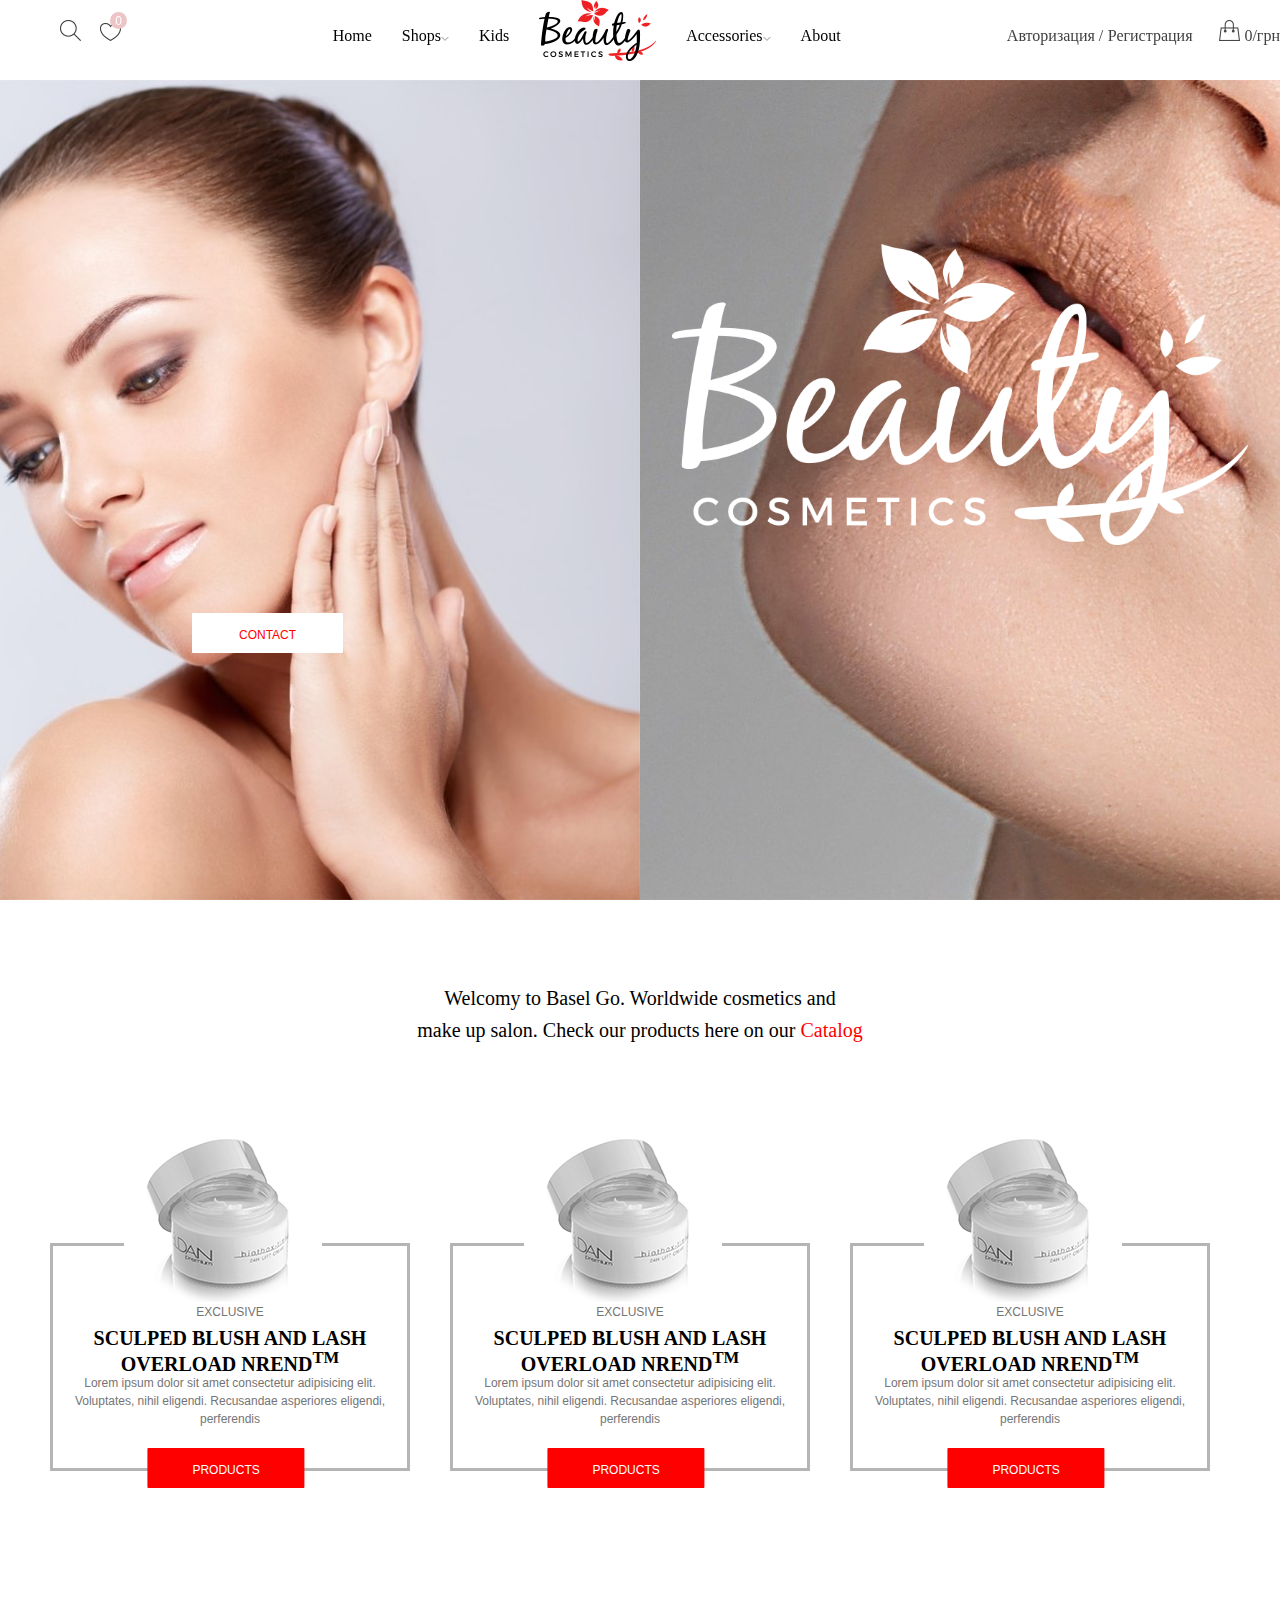
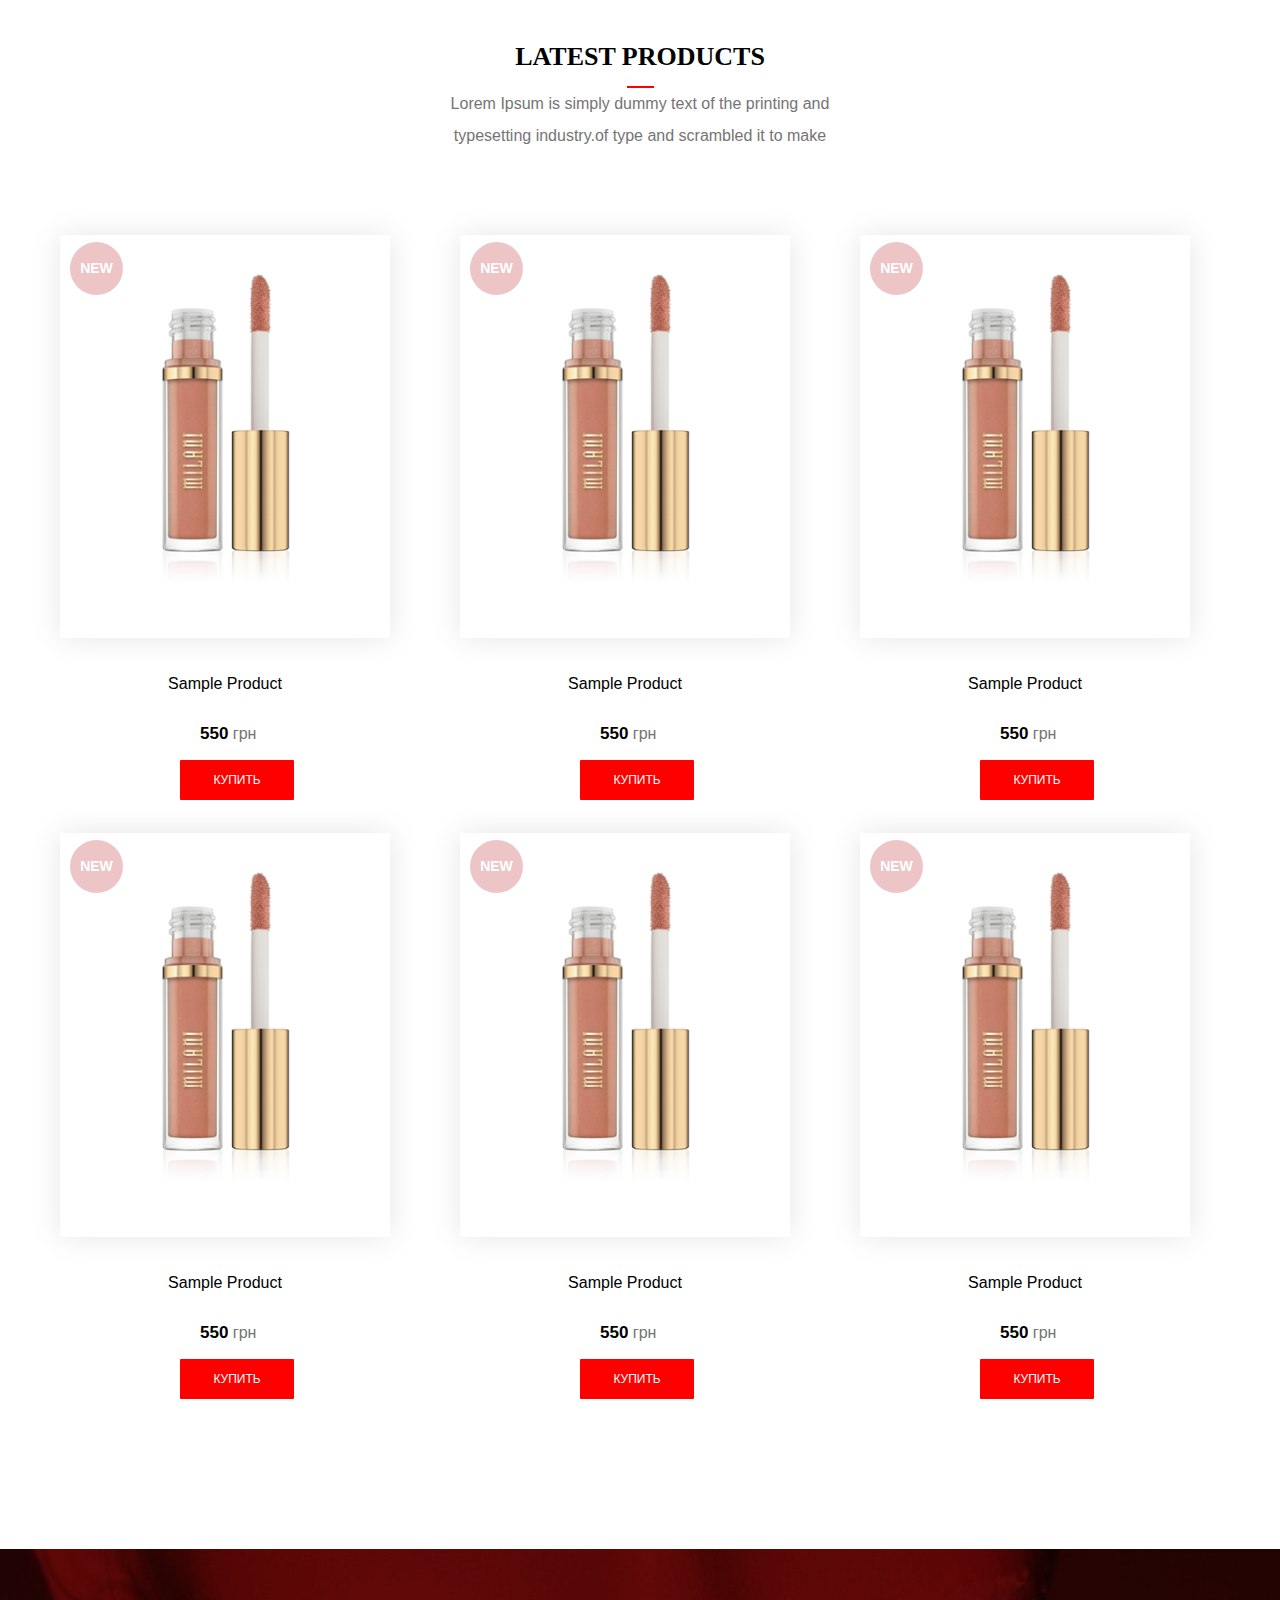
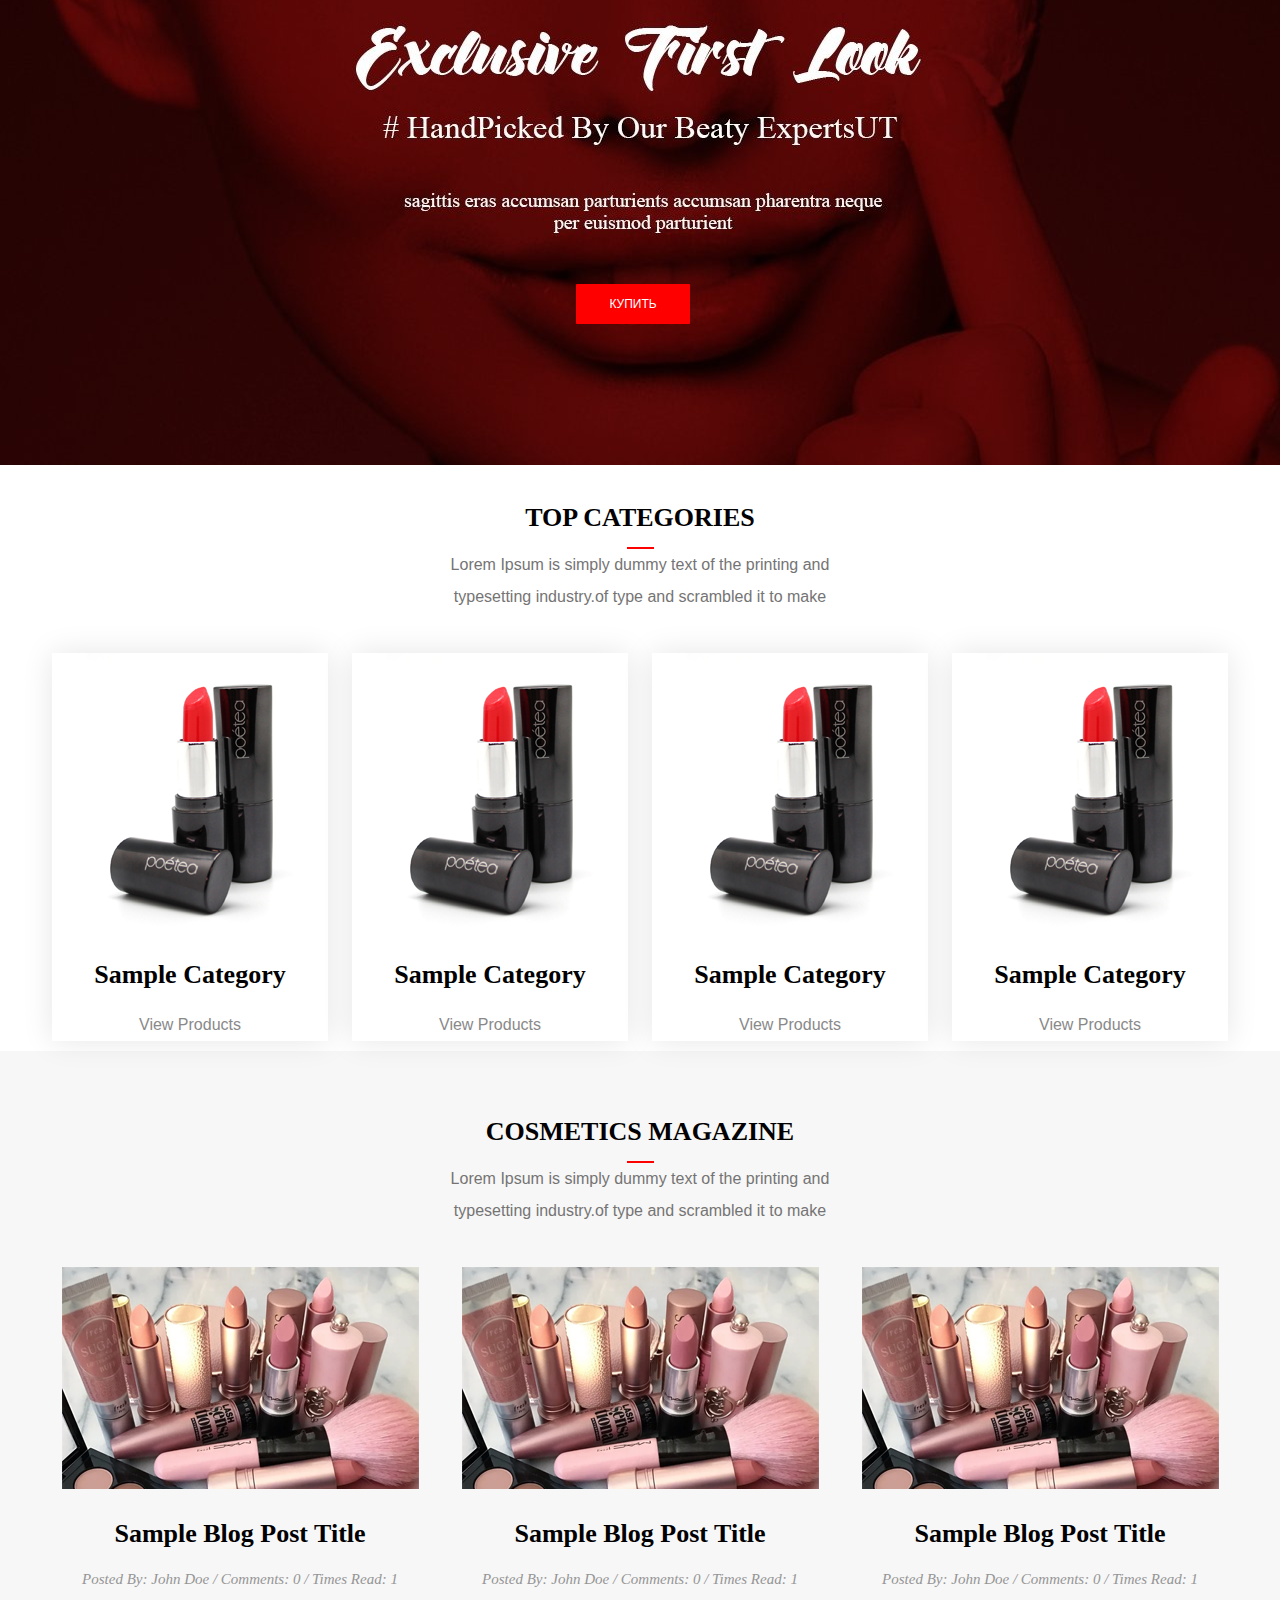
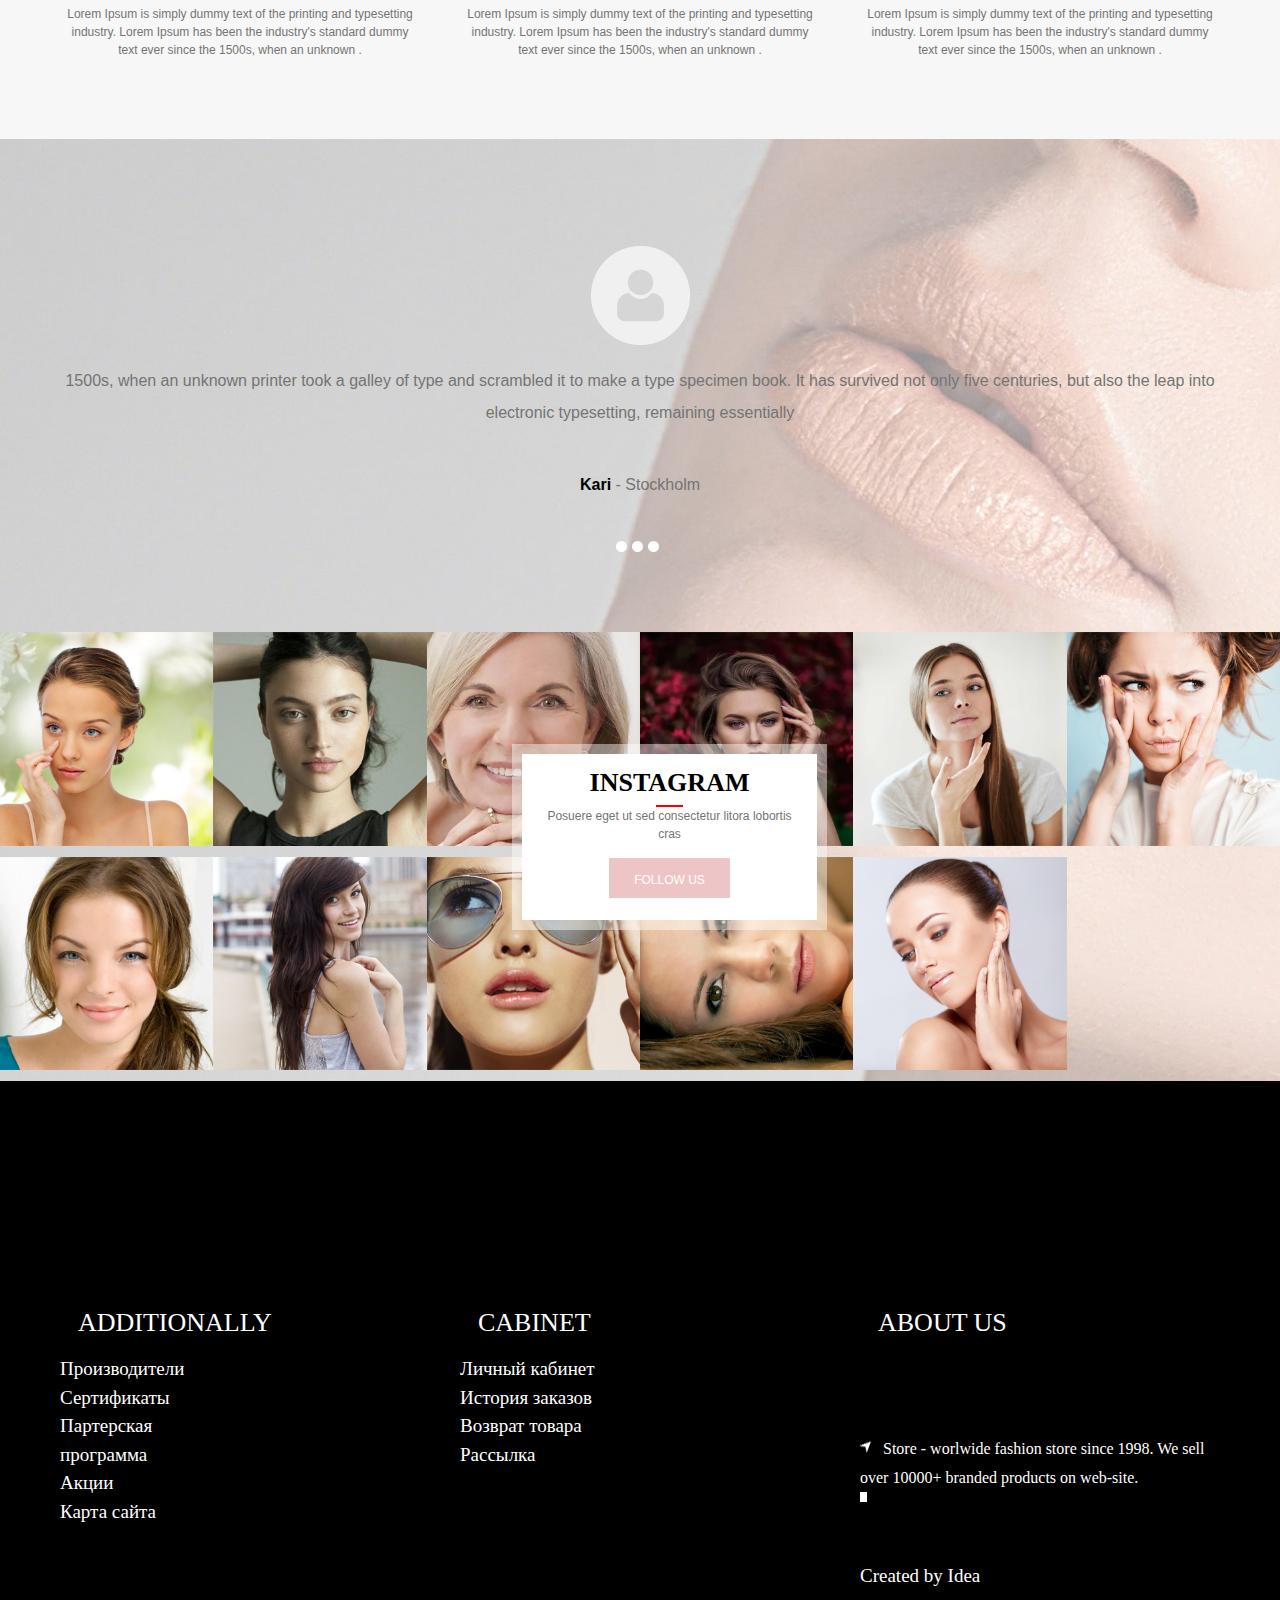
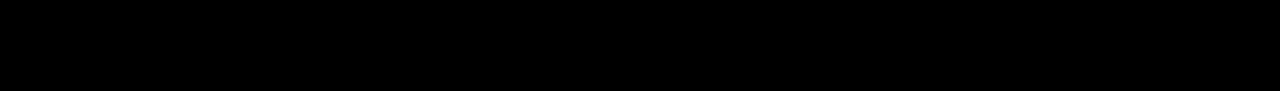
<file: publick/index.html>
<!DOCTYPE html>
<html lang="en">
<head>
    <meta charset="UTF-8">
    <meta name="viewport" content="width=device-width, initial-scale=1.0">
    <link rel="stylesheet" href="style.css">
    <title>Document</title>
</head>
<body>
   <section class="navigation">
       <div class="navigation_wrapper">
          <div class="navigation_burger">
               <span></span>
               
           </div>
           <div class="navigation_icons">
               <a href="#"><img src="icons/vector_smart_object_125.png" alt="search"></a>
               <a href="#"><img src="icons/heart.png" alt="heart"></a>
               <div class="navigation_like">0</div>
           </div>
           <div class="navigation_items">
               <ul class="navigation_menu">
                   <li class="navigation_menu_item"><a href="#">Home</a> </li>
                  <li class="navigation_menu_item"><a href="#">Shops</a></li>
                  <div class="navigation_menu_list">
                     <img src="icons/arrey.png" alt="">
                  </div>
                  <li class="navigation_menu_item"><a href="#">Kids</a></li>
                  <div class="navigation_logo">
                     <img src="icons/magnifier.png" alt="" class="logo_item">
                  </div>
                  <li class="navigation_menu_item"><a href="#">Accessories</a></li>
                  <div class="navigation_menu_list">
                     <img src="icons/arrey.png" alt=""></div>
                  <li class="navigation_menu_item"><a href="#">About</a></li>
               </ul>
           </div>
           <div class="navigation_act">
               <a href="#">Авторизация /</a>
                  <a href="#"> Регистрация</a>
                  <img src="icons/bascket.png" alt="">
                  <span class="prise">0/грн</span>
           </div>
           
       </div>
   </section>
   <section class="header">
           <div class="header_top header_top_firstscreen">
               <button class="header_btn">contact</button>
           </div>
           <div class="header_top header_top_secondscreen">
           <img class="header_logo" src="icons/big_logo.png" alt="big logo">
           </div>
   </section>
   <section class="promo">
       <div class="container">
          <div class="promo_descr">Welcomу to Basel Go. Worldwide cosmetics and <br> make up salon. Check our products here on our <a href="#">Catalog</a>  </div>
           <div class="promo_product">
                 <img src="img/product_1.png" alt="product">
                  <p class="promo_p">exclusive</p>
                  <h2>Sculped blush and lash overload nrend<sup>TM</sup></h2>
                  <div class="promo_text">Lorem ipsum dolor sit amet consectetur adipisicing elit. Voluptates, nihil eligendi. Recusandae asperiores eligendi, perferendis </div>
                  <button class="promo_btn">Products</button>
           </div>
           <div class="promo_product"><img src="img/product_1.png" alt="product">
                  <p class="promo_p">exclusive</p>
                  <h2>Sculped blush and lash overload nrend<sup>TM</sup></h2>
                  <div class="promo_text">Lorem ipsum dolor sit amet consectetur adipisicing elit. Voluptates, nihil eligendi. Recusandae asperiores eligendi, perferendis </div>
                  <button class="promo_btn">Products</button>
           </div>
           <div class="promo_product"><img src="img/product_1.png" alt="product">
                  <p class="promo_p">exclusive</p>
                  <h2>Sculped blush and lash overload nrend<sup>TM</sup></h2>
                  <div class="promo_text">Lorem ipsum dolor sit amet consectetur adipisicing elit. Voluptates, nihil eligendi. Recusandae asperiores eligendi, perferendis </div>
                  <button class="promo_btn">Products</button>
           </div>
       </div>
   </section>
   <section class="products">
       <div class="container">
          <div class="title_block">
           <h1 class="title">Latest products</h1>
           <div class="red_line"></div>
           <div class="subtitle">Lorem Ipsum is simply dummy text of the printing and typesetting industry.of type and scrambled it to make</div>
           </div>
           <div class="products_wrapper">
               <div class="products_wrapper_img">
                  <img src="img/product_2.png" alt="">
                  <div class="products_wrapper_new">new</div>
               </div>
               <p class="products_wrapper_name">Sample Product</p>
               <span class="price"><b>550</b> грн</span>
               <button class="products_btn">купить</button>
            </div>
            <div class="products_wrapper">
               <div class="products_wrapper_img">
                  <img src="img/product_2.png" alt="">
                  <div class="products_wrapper_new">new</div>
               </div>
               <p class="products_wrapper_name">Sample Product</p>
               <span class="price"><b>550</b> грн</span>
               <button class="products_btn">купить</button>
            </div>
            <div class="products_wrapper">
               <div class="products_wrapper_img">
                  <img src="img/product_2.png" alt="">
                  <div class="products_wrapper_new">new</div>
               </div>
               <p class="products_wrapper_name">Sample Product</p>
               <span class="price"><b>550</b> грн</span>
               <button class="products_btn">купить</button>
            </div>
            <div class="products_wrapper">
               <div class="products_wrapper_img">
                  <img src="img/product_2.png" alt="">
                  <div class="products_wrapper_new">new</div>
               </div>
               <p class="products_wrapper_name">Sample Product</p>
               <span class="price"><b>550</b> грн</span>
               <button class="products_btn">купить</button>
            </div>
            <div class="products_wrapper">
               <div class="products_wrapper_img">
                  <img src="img/product_2.png" alt="">
                  <div class="products_wrapper_new">new</div>
               </div>
               <p class="products_wrapper_name">Sample Product</p>
               <span class="price"><b>550</b> грн</span>
               <button class="products_btn">купить</button>
            </div>
            <div class="products_wrapper">
               <div class="products_wrapper_img">
                  <img src="img/product_2.png" alt="">
                  <div class="products_wrapper_new">new</div>
               </div>
               <p class="products_wrapper_name">Sample Product</p>
               <span class="price"><b>550</b> грн</span>
               <button class="products_btn">купить</button>
            </div>
            </div>
       
   </section>
   <section class="exclusive">
       <div class="container">
           <button class="exclusive_btn">Купить</button>
       </div>
   </section>
   <section class="categories">
       <div class="container">
           <div class="title_block">
           <h1 class="title">Top categories</h1>
           <div class="red_line"></div>
           <div class="subtitle">Lorem Ipsum is simply dummy text of the printing and typesetting industry.of type and scrambled it to make</div>
           </div>
           <div class="categories_items">
               <img src="img/product_3.png" alt="categories pic_1">
               <h3 class="categories_items_title">Sample Category</h3>
            <a class="categories_items_link" href="#">View Products</a>
           </div>
           <div class="categories_items">
               <img src="img/product_3.png" alt="categories pic_2">
               <h3 class="categories_items_title">Sample Category</h3>
            <a class="categories_items_link" href="#">View Products</a>
           </div>
           <div class="categories_items">
               <img src="img/product_3.png" alt="categories pic_3">
               <h3 class="categories_items_title">Sample Category</h3>
            <a class="categories_items_link" href="#">View Products</a>
           </div>
           <div class="categories_items">
               <img src="img/product_3.png" alt="categories pic_4">
               <h3 class="categories_items_title">Sample Category</h3>
            <a class="categories_items_link" href="#">View Products</a>
           </div>
       </div>
   </section>
   <section class="magazine">
       <div class="container">
           <div class="title_block">
           <h1 class="title">Cosmetics magazine</h1>
           <div class="red_line"></div>
           <div class="subtitle">Lorem Ipsum is simply dummy text of the printing and typesetting industry.of type and scrambled it to make</div>
           </div>
           <div class="magazine_block">
               <img src="img/product_4.png" alt="magazine item">
               <h3 class="magazine_block_title">Sample Blog Post Title</h3>
                  <div class="magazine_block_subtitle">Posted By: John Doe / Comments: 0 / Times Read: 1</div>
                     <div class="magazine_block_text">Lorem Ipsum is simply dummy text of the printing and typesetting industry. Lorem Ipsum has been the industry's standard dummy text ever since the 1500s, when an unknown .</div>
           </div>
           <div class="magazine_block">
               <img src="img/product_4.png" alt="magazine item">
               <h3 class="magazine_block_title">Sample Blog Post Title</h3>
                  <div class="magazine_block_subtitle">Posted By: John Doe / Comments: 0 / Times Read: 1</div>
                     <div class="magazine_block_text">Lorem Ipsum is simply dummy text of the printing and typesetting industry. Lorem Ipsum has been the industry's standard dummy text ever since the 1500s, when an unknown .</div>
           </div>
           <div class="magazine_block">
               <img src="img/product_4.png" alt="magazine item">
               <h3 class="magazine_block_title">Sample Blog Post Title</h3>
                  <div class="magazine_block_subtitle">Posted By: John Doe / Comments: 0 / Times Read: 1</div>
                     <div class="magazine_block_text">Lorem Ipsum is simply dummy text of the printing and typesetting industry. Lorem Ipsum has been the industry's standard dummy text ever since the 1500s, when an unknown .</div>
           </div>
       </div>
   </section>
   <section class="instagram">
       <div class="instagram_wrapper">
           <img class="instagram_wrapper_icon" src="icons/icon_265.png" alt="icon">
           <div class="instagram_wrapper_text">1500s, when an unknown printer took a galley of type and scrambled it to make a type specimen book. It has survived not only five centuries, but also the leap 
               into electronic typesetting, remaining essentially
               <p class="instagram_wrapper_model"><span>Kari</span>  - Stockholm</p>
               </div>
               <div class="instagram_wrapper_slider">
                  <ul class="instagram_wrapper_slider_items">
                     <li class="instagram_wrapper_slider_item"></li>
                     <li class="instagram_wrapper_slider_item"></li>
                     <li class="instagram_wrapper_slider_item"></li>
                  </ul>
               </div>
       </div>
       <div class="instagram_block">
          <ul class="instagram_block_photo">
               <li class="instagram_block_photo_pic"><img src="img/photo_1.png" alt=""></li>
               <li class="instagram_block_photo_pic"><img src="img/photo_2.png" alt=""></li>
               <li class="instagram_block_photo_pic"><img src="img/photo_3.png" alt=""></li>
               <li class="instagram_block_photo_pic"><img src="img/photo_4.png" alt=""></li>
               <li class="instagram_block_photo_pic"><img src="img/photo_5.png" alt=""></li>
               <li class="instagram_block_photo_pic"><img src="img/photo_6.png" alt=""></li>
               <li class="instagram_block_photo_pic"><img src="img/photo_7.png" alt=""></li>
               <li class="instagram_block_photo_pic"><img src="img/photo_8.png" alt=""></li>
               <li class="instagram_block_photo_pic"><img src="img/photo_9.png" alt=""></li>
               <li class="instagram_block_photo_pic"><img src="img/photo_10.png" alt=""></li>
               <li class="instagram_block_photo_pic"><img src="img/photo_11.png" alt=""></li>
            </ul>
           <div class="instagram_labele">
               <div class="instagram_labele_border">
                  <h1 class="title">Instagram</h1>
                   <div class="red_line"></div>
                   <div class="subtitle">Posuere eget ut sed consectetur litora lobortis cras</div>
                   <button class="instagram_labele_btn">Follow US</button>
               </div>
           </div>
       </div>
       
   </section>
   <section class="footer">
       <div class="container">
           <div class="footer_column">
               <h4 class="footer_column_title">additionally</h4>
               <ul class="footer_list">
                  <li class="footer_list_item"> <a href="#">Производители</a>  </li>
                  <li class="footer_list_item"><a href="#">Сертификаты</a></li>
                  <li class="footer_list_item"><a href="#">Партерская <br> программа</a> </li>
                  <li class="footer_wrapper_list_item"><a href="#">Акции</a></li>
                  <li class="footer_list_item"><a href="#">Карта сайта</a></li>
               </ul>
           </div>
           <div class="footer_column">
               <h4 class="footer_column_title">Cabinet</h4>
               <ul class="footer_list">
                  <li class="footer_list_item"><a href="#">Личный кабинет</a> </li>
                  <li class="footer_list_item"><a href="#">История заказов</a></li>
                  <li class="footer_list_item"> <a href="#">Возврат товара</a></li>
                  <li class="footer_list_item"><a href="#">Рассылка</a></li>
               </ul>
           </div>
           <div class="footer_column">
              <h4 class="footer_column_title">About us</h4>
               <ul class="footer_column_contact">
                  <li class="footer_column_contact_elem"><a class="telegram" href="#"><img src="icons/telegram.png" alt=""></a>Store - worlwide fashion store since 1998. We sell over 10000+ branded products on web-site.</li>
                  <li class="footer_column_contact_elem">
                     <a href="#" class="phone"><div class="phone_block"></div></a>
                  </li>
               </ul>
               <div class="footer_column_created">Created by  Idea</div>
           </div>
       </div>
 </section>
    
</body>
</html>
</file>
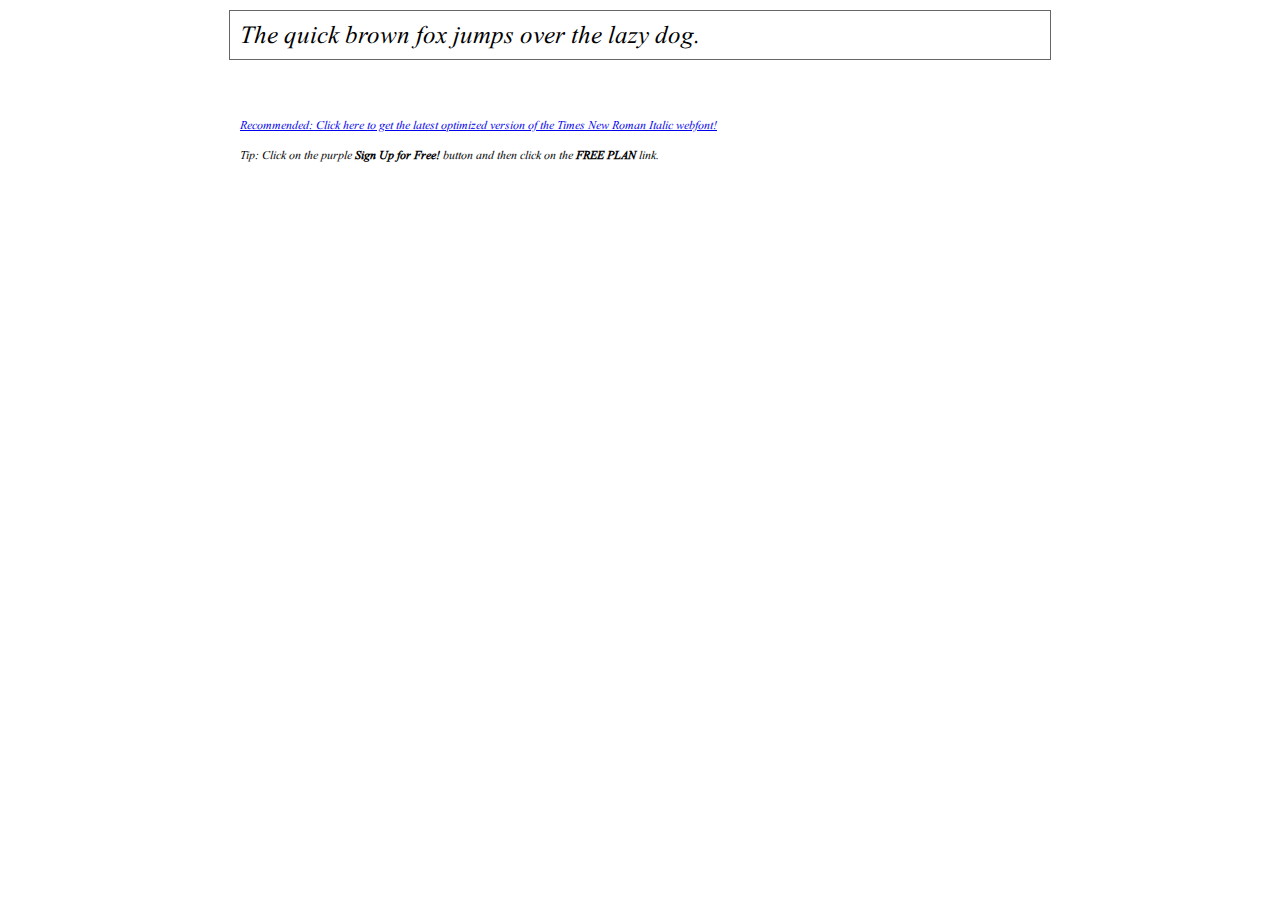
<file: publick/fonts/timesi/demo.html>
<!DOCTYPE html PUBLIC "-//W3C//DTD XHTML 1.0 Transitional//EN" "http://www.w3.org/TR/xhtml1/DTD/xhtml1-transitional.dtd">
<html xmlns="http://www.w3.org/1999/xhtml">
<head>
	<meta http-equiv="Content-Type" content="text/html; charset=utf-8" />
	<title>@font-face Demo</title>
	<link rel="stylesheet" href="fonts.css" type="text/css" charset="utf-8" />
	<style type="text/css">
	body {
		background-color:white;
		font-family:Verdana,Tahoma,Arial,Sans-Serif;
		color:black;
		font-size:12px;
	}

	.demo
	{
		font-family:'Conv_timesi',Sans-Serif;
		width:800px;
		margin:10px auto;
		text-align:left;
		border:1px solid #666;
		padding:10px;
	}

	.hint
	{
		font-family:'Conv_timesi',Sans-Serif;
		width:800px;
		margin:10px auto;
		text-align:left;
		border:1px;
		padding:10px;
	}
	</style>
</head>
<body>
	<div class="demo" style="font-size:25px">
		The quick brown fox jumps over the lazy dog.
	</div>


	<br>
	<br>
	<div class="hint">
		<a href="http://www.fonts.com/font/monotype-imaging/times-new-roman/italic/web-font?SiteId=64">Recommended: Click here to get the latest optimized version of the Times New Roman Italic webfont!</a><br /><br />
		Tip: Click on the purple <strong>Sign Up for Free!</strong> button and then click on the <strong>FREE PLAN</strong> link.
	</div>
</body>
</html>
</file>
<file: publick/style.css>
* {
  margin: 0;
  padding: 0;
  box-sizing: border-box; }

html, body {
  height: 100%; }

body {
  font-family: "Arial", sans-serif;
  line-height: 2em;
  color: #757474;
  font-weight: 400; }

a {
  text-decoration: none; }

ul {
  list-style-type: none; }

button {
  height: 40px;
  display: inline-block;
  font-size: 12px;
  font-weight: 400;
  text-transform: uppercase;
  border-radius: 1px;
  border: none;
  cursor: pointer; }

h1 {
  font-family: "Times New Roman", serif;
  font-size: 20px;
  text-align: center;
  text-transform: uppercase;
  color: #000000;
  padding-bottom: 13px; }
  @media (min-width: 768px) {
    h1 {
      font-size: 26px; } }

h2 {
  line-height: 1em;
  font-family: "Times New Roman", serif;
  font-size: 16px;
  text-transform: uppercase;
  color: #000000; }
  @media (min-width: 768px) {
    h2 {
      font-size: 18px; } }

h3 {
  padding: 18px;
  font-family: "Times New Roman", serif;
  font-size: 20px;
  text-align: center;
  color: #000000; }
  @media (min-width: 768px) {
    h3 {
      font-size: 26px; } }

h4 {
  padding: 18px;
  font-family: "Times New Roman", serif;
  font-size: 20px;
  text-align: left;
  color: #fffefe;
  text-transform: uppercase;
  font-weight: 400; }
  @media (min-width: 768px) {
    h4 {
      font-size: 26px; } }

.container {
  width: 100%;
  max-width: 1200px;
  margin: 0 auto;
  display: flex;
  flex-direction: column; }

.red_line {
  width: 27px;
  height: 2px;
  background-color: #ff0000;
  margin: 0 auto; }

.subtitle {
  text-align: center;
  font-size: size_s;
  max-width: 400px;
  margin: 0 auto; }

.navigation {
  padding-top: 10px;
  width: 100%;
  height: 50px;
  background-color: #ffffff;
  position: fixed;
  margin: 0 auto;
  z-index: 20; }
  @media (min-width: 768px) {
    .navigation {
      height: 80px;
      padding: 0; } }
  .navigation_wrapper {
    display: flex;
    justify-content: space-between;
    align-items: center;
    position: relative; }
  .navigation_icons {
    display: none; }
    @media (min-width: 992px) {
      .navigation_icons {
        display: block;
        padding: 0 0 0 60px; }
        .navigation_icons img {
          margin-right: 15px;
          max-width: 100%; } }
    .navigation_icons .navigation_like {
      width: 17px;
      height: 17px;
      background-color: #edc5c6;
      border-radius: 100%;
      text-align: center;
      padding: 1px;
      line-height: 17px;
      font-size: 12px;
      color: #ffffff;
      position: absolute;
      top: 12px;
      left: 110px; }
  .navigation_items {
    margin: 0 auto;
    font-family: "Times New Roman", serif; }
    .navigation_items a {
      color: #000000;
      font-size: 12px;
      margin-left: 15px; }
      @media (min-width: 992px) {
        .navigation_items a {
          font-size: 16px;
          margin-left: 30px; } }
  .navigation_menu {
    display: none; }
    @media (min-width: 768px) {
      .navigation_menu {
        display: block;
        display: flex;
        align-items: center;
        justify-content: center; } }
  .navigation_item {
    margin-top: 10px; }
  .navigation_logo {
    padding-left: 30px; }
  .navigation_act a, .navigation_act span {
    font-family: "Times New Roman", serif;
    font-size: 16px;
    color: #3f3f3f; }
  .navigation_act img {
    margin-left: 22px; }
  @media (max-width: 768px) {
    .navigation_act {
      position: absolute;
      right: 0;
      top: 0; } }
  @media (max-width: 768px) {
    .navigation .navigation_burger {
      display: block;
      position: relative;
      width: 30px;
      height: 20px; }
      .navigation .navigation_burger span {
        position: absolute;
        background-color: #000000;
        width: 100%;
        height: 2px;
        left: 0;
        top: 9px; }
      .navigation .navigation_burger::before, .navigation .navigation_burger::after {
        content: '';
        background-color: #000000;
        position: absolute;
        width: 100%;
        height: 2px; }
      .navigation .navigation_burger::before {
        top: 0; }
      .navigation .navigation_burger::after {
        bottom: 0; } }

.header {
  padding-top: 50px;
  height: 100%;
  display: flex;
  flex-direction: column-reverse; }
  @media (min-width: 768px) {
    .header {
      flex-direction: row;
      padding-top: 80px; } }
  .header_top {
    flex-basis: 50%;
    max-height: 100%;
    display: flex;
    justify-content: center;
    align-items: center; }
    .header_top_firstscreen {
      background: url("img/bg/bg_1.jpg") right top/cover no-repeat;
      position: relative; }
      .header_top_firstscreen .header_btn {
        position: absolute;
        left: 50%;
        top: 80%;
        padding: 15px 47px;
        background-color: #ffffff;
        color: #ff0000; }
        .header_top_firstscreen .header_btn:hover {
          background-color: #ff0000;
          color: #ffffff; }
        @media (min-width: 768px) {
          .header_top_firstscreen .header_btn {
            left: 30%;
            top: 65%; } }
    .header_top_secondscreen {
      background: url("img/bg/bg2.jpg") center center/cover no-repeat;
      position: relative; }
    .header_top img {
      position: absolute;
      right: 5%;
      top: 20%;
      width: 90%; }

.promo .container {
  margin-top: 52px;
  flex-wrap: wrap; }
  @media (min-width: 768px) {
    .promo .container {
      flex-direction: row;
      margin-top: 82px; } }
.promo_descr {
  flex-basis: 100%;
  font-family: "Times New Roman", serif;
  font-size: 20px;
  color: #000000;
  text-align: center;
  padding-bottom: 35px; }
  @media (min-width: 768px) {
    .promo_descr {
      padding-bottom: 67px; } }
  .promo_descr a {
    color: #ff0000; }
.promo_product {
  flex-basis: 30%;
  width: 361px;
  min-height: 226px;
  border: 3px solid #b5b5b5;
  margin: 0 auto;
  position: relative;
  margin-top: 130px; }
  @media (min-width: 768px) {
    .promo_product {
      margin-left: 10px; } }
  .promo_product img {
    display: block;
    position: absolute;
    top: -50%;
    left: 24%; }
    @media (min-width: 768px) {
      .promo_product img {
        top: 0%;
        left: 0%; } }
    @media (min-width: 768px) {
      .promo_product img {
        top: -50%;
        left: 20%; } }
  .promo_product p {
    margin-top: 50px;
    text-align: center;
    font-size: 12px;
    font-weight: 500;
    text-transform: uppercase; }
  .promo_product h2 {
    text-align: center; }
    @media (min-width: 992px) {
      .promo_product h2 {
        font-size: 20px; } }
.promo_text {
  font-size: 12px;
  padding: 0px 10px;
  text-align: center;
  line-height: 1.5em; }
.promo_btn {
  padding: 15px 45px;
  background-color: #ff0000;
  color: #ffffff;
  transform: translate(60%, 50%); }
  @media (min-width: 768px) {
    .promo_btn {
      transform: translate(30%, 50%); } }
  @media (min-width: 992px) {
    .promo_btn {
      transform: translate(60%, 50%); } }

.products .container {
  margin-top: 80px;
  flex-wrap: wrap; }
  @media (min-width: 768px) {
    .products .container {
      flex-direction: row;
      margin-top: 170px; } }
.products .title_block {
  flex-basis: 100%;
  justify-content: center;
  align-items: center; }
.products_wrapper {
  margin: 0 auto;
  padding: 83px 30px 0px 0;
  position: relative;
  min-width: 359px; }
  @media (min-width: 768px) {
    .products_wrapper {
      flex-basis: 40%; } }
  @media (min-width: 992px) {
    .products_wrapper {
      flex-basis: 30%;
      max-width: 100%; } }
  .products_wrapper_img {
    background-color: #ffffff;
    box-shadow: 0px 0px 29px 0px rgba(0, 0, 0, 0.1); }
    .products_wrapper_img img {
      padding: 10% 27%;
      width: 100%; }
  .products_wrapper_new {
    width: 53px;
    height: 53px;
    border-radius: 100%;
    background-color: #edc5c7;
    font-size: 14px;
    font-weight: 700;
    text-transform: uppercase;
    color: #ffffff;
    text-align: center;
    padding: 10px 5px;
    position: absolute;
    top: 90px;
    left: 10px; }
  .products_wrapper_name {
    text-align: center;
    font-size: 16px;
    color: #000000;
    padding: 30px 0 18px 0; }
  .products_wrapper span {
    font-size: 16px;
    text-align: center;
    padding: 0 0 20px 140px; }
    .products_wrapper span b {
      font-size: 17px;
      color: #000000; }
.products_btn {
  width: 114px;
  background-color: #ff0000;
  color: #ffffff;
  position: absolute;
  bottom: -50px;
  left: 120px; }
  @media (min-width: 768px) {
    .products_btn {
      right: 120px; } }

.exclusive {
  background: url("img/bg/bg_3.jpg") center center/cover no-repeat;
  min-height: 216px;
  position: relative; }
  @media (min-width: 768px) {
    .exclusive {
      min-height: 316px;
      margin-top: 150px; } }
  @media (min-width: 992px) {
    .exclusive {
      min-height: 516px;
      margin-top: 200px; } }
  .exclusive .container {
    margin-top: 100px; }
  .exclusive_btn {
    width: 114px;
    background-color: #ff0000;
    color: #ffffff;
    position: absolute;
    left: 40%;
    top: 65%; }
    .exclusive_btn:hover {
      background-color: #ffffff;
      color: #ff0000; }
    @media (min-width: 768px) {
      .exclusive_btn {
        left: 45%; } }

.categories {
  margin-top: 37px; }
  .categories .container {
    flex-wrap: wrap;
    margin: 0 auto; }
    @media (min-width: 768px) {
      .categories .container {
        flex-direction: row;
        justify-content: center;
        align-items: center; } }
  .categories .title_block {
    flex-basis: 100%;
    justify-content: center;
    align-items: center;
    padding-bottom: 30px; }
  .categories_items {
    margin: 10px auto;
    text-align: center;
    width: 262px;
    min-height: 333px;
    background-color: #ffffff;
    box-shadow: 0px 0px 29px 0px rgba(0, 0, 0, 0.1); }
    @media (min-width: 768px) {
      .categories_items {
        flex-basis: 40%; } }
    @media (min-width: 992px) {
      .categories_items {
        flex-basis: 23%;
        max-width: 100%; } }
    .categories_items_link {
      font-size: 16px;
      color: #898989; }

.magazine {
  background-color: #f7f7f7; }
  .magazine .container {
    flex-wrap: wrap;
    align-items: center;
    padding: 35px 0 35px 0; }
    @media (min-width: 768px) {
      .magazine .container {
        flex-direction: row;
        padding: 65px 0 70px 0; } }
  .magazine .title_block {
    flex-basis: 100%;
    justify-content: center;
    align-items: center;
    padding-bottom: 30px; }
  .magazine_block {
    max-width: 357px;
    margin: 10px auto; }
    @media (min-width: 768px) {
      .magazine_block {
        flex-basis: 30%; } }
    @media (min-width: 992px) {
      .magazine_block {
        flex-basis: 30%; } }
    .magazine_block img {
      width: 100%; }
    .magazine_block_subtitle {
      font-family: "Times New Roman", serif;
      font-size: 15px;
      font-style: italic;
      line-height: 1.5em;
      color: #959595;
      text-align: center; }
    .magazine_block_text {
      margin-top: 15px;
      text-align: center;
      line-height: 1.5em;
      font-size: 12px;
      color: #757474; }

.instagram {
  background: url("img/bg/bg_4.jpg") center center/cover no-repeat; }
  .instagram_wrapper_icon {
    display: block;
    margin: 0 auto;
    padding: 50px 0 20px 0; }
    @media (min-width: 768px) {
      .instagram_wrapper_icon {
        padding: 107px 0 20px 0; } }
  .instagram_wrapper_text {
    margin: 0 auto;
    max-width: 1200px;
    text-align: center; }
    .instagram_wrapper_text p {
      padding: 40px 0; }
      .instagram_wrapper_text p span {
        color: #000000;
        font-weight: 700; }
  .instagram_wrapper_slider {
    padding-bottom: 80px; }
    .instagram_wrapper_slider_items {
      display: flex;
      justify-content: center;
      text-align: center; }
    .instagram_wrapper_slider_item {
      margin-right: 5px;
      width: 11px;
      height: 11px;
      border-radius: 100%;
      background-color: #ffffff; }
      .instagram_wrapper_slider_item:hover {
        background-color: #000000;
        cursor: pointer; }
  .instagram_block {
    position: relative; }
    .instagram_block_photo {
      display: grid;
      grid-template-columns: 1fr 1fr 1fr 1fr 1fr 1fr; }
      .instagram_block_photo img {
        max-width: 100%; }
    .instagram_block .instagram_labele {
      width: 315px;
      height: 186px;
      background-color: rgba(255, 255, 255, 0.45);
      position: absolute;
      top: 10%;
      left: 30%; }
      @media (min-width: 768px) {
        .instagram_block .instagram_labele {
          top: 20%; } }
      @media (min-width: 992px) {
        .instagram_block .instagram_labele {
          top: 25%;
          left: 40%; } }
      .instagram_block .instagram_labele_border {
        width: 295px;
        height: 166px;
        padding: 20px;
        background-color: #ffffff;
        line-height: 1.5em;
        font-size: 12px;
        transform: translate(10px, 10px); }
      .instagram_block .instagram_labele_btn {
        display: block;
        margin: 15px auto;
        background-color: #edc5c6;
        color: #ffffff;
        padding: 15px 25px; }
        .instagram_block .instagram_labele_btn:hover {
          background-color: #ff0000; }

.footer {
  background-color: #000000; }
  .footer .container {
    padding: 70px 0 0 0;
    display: flex;
    flex-direction: row;
    justify-content: space-around;
    align-content: flex-start; }
    @media (min-width: 768px) {
      .footer .container {
        padding: 210px 0 0 0; } }
  .footer_column {
    flex-basis: 30%;
    font-size: 16px;
    line-height: 1.5em;
    font-family: "Times New Roman", serif;
    color: #fffefe; }
    @media (min-width: 768px) {
      .footer_column {
        font-size: 19px; } }
    .footer_column a {
      color: #fffefe; }
    .footer_column_contact {
      font-size: 16px; }
      @media (min-width: 768px) {
        .footer_column_contact {
          padding-top: 80px; } }
      .footer_column_contact .telegram {
        margin-right: 11px; }
      .footer_column_contact .phone_block {
        width: 7px;
        height: 10px;
        background-color: #ffffff; }
    .footer_column_created {
      padding: 30px 0 50px 0; }
      @media (min-width: 768px) {
        .footer_column_created {
          padding: 60px 0 100px 0; } }

/*# sourceMappingURL=style.css.map */
</file>
<file: publick/fonts/timesi/fonts.css>
/** Generated by FG **/
@font-face {
	font-family: 'Conv_timesi';
	src: url('fonts/timesi.eot');
	src: local('☺'), url('fonts/timesi.woff') format('woff'), url('fonts/timesi.ttf') format('truetype'), url('fonts/timesi.svg') format('svg');
	font-weight: normal;
	font-style: normal;
}
</file>
